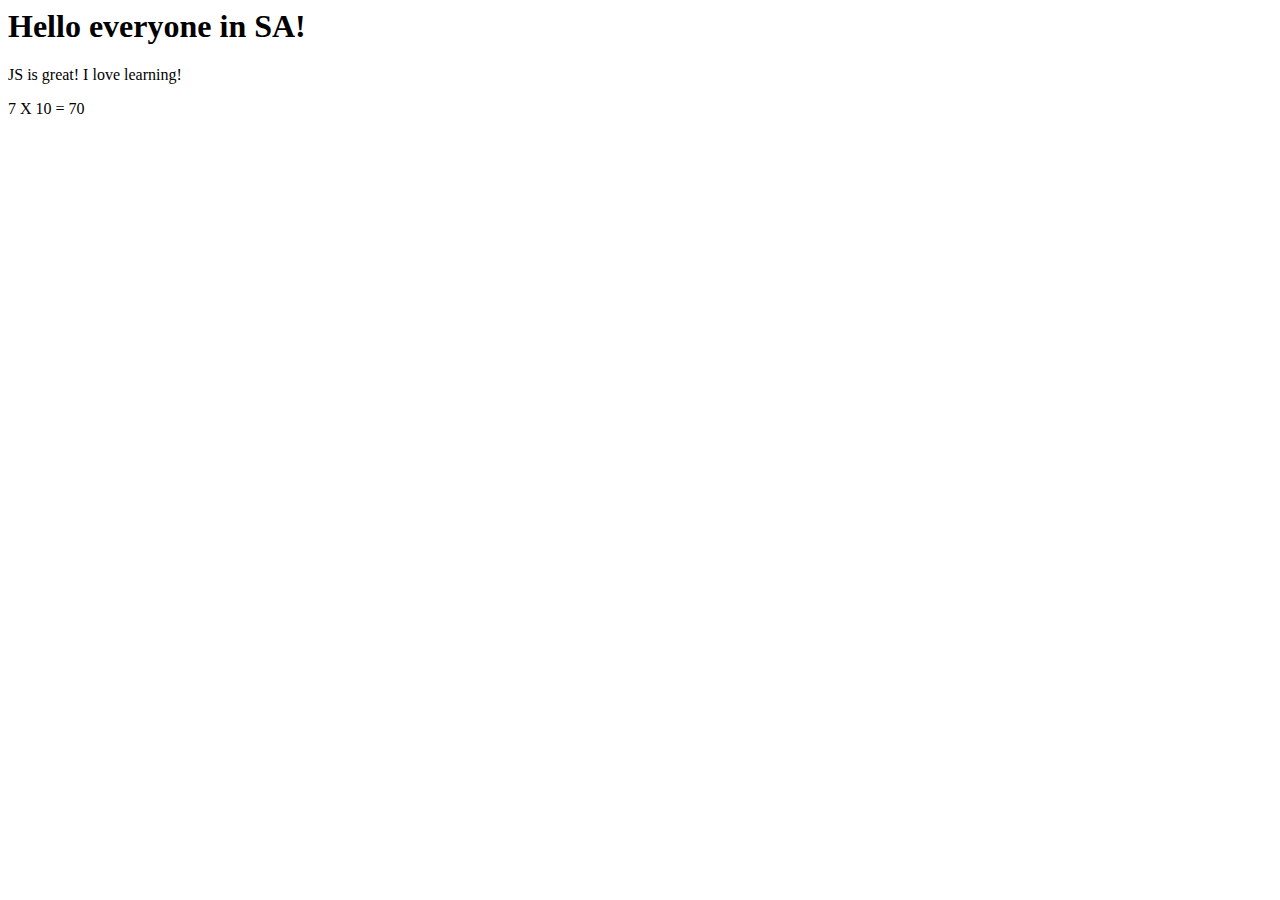
<file: index.html>
<html>
    <head>
        <link rel="stylesheet" type="text/css" href="style.css">
    </head>
    <body>
        <h1 id="heading1"></h1>
        <p id="paragraph1"></p>
        <p id="paragraph2"></p>

        <script>
            var text1;
            var text2;
            var text3;

            var numA = 7;
            var numB = 10;

            text1 = "Hello everyone in SA!";
            text2 = "JS is great! ";
            text3 = "I love learning!"

            document.getElementById("heading1").innerHTML =(text1);
            document.getElementById("paragraph1").innerHTML=(text2 + text3);
            document.getElementById("paragraph2").innerHTML = (numA + " X " + numB + " = " + numA * numB)
        </script>
    </body>
</html>
</file>
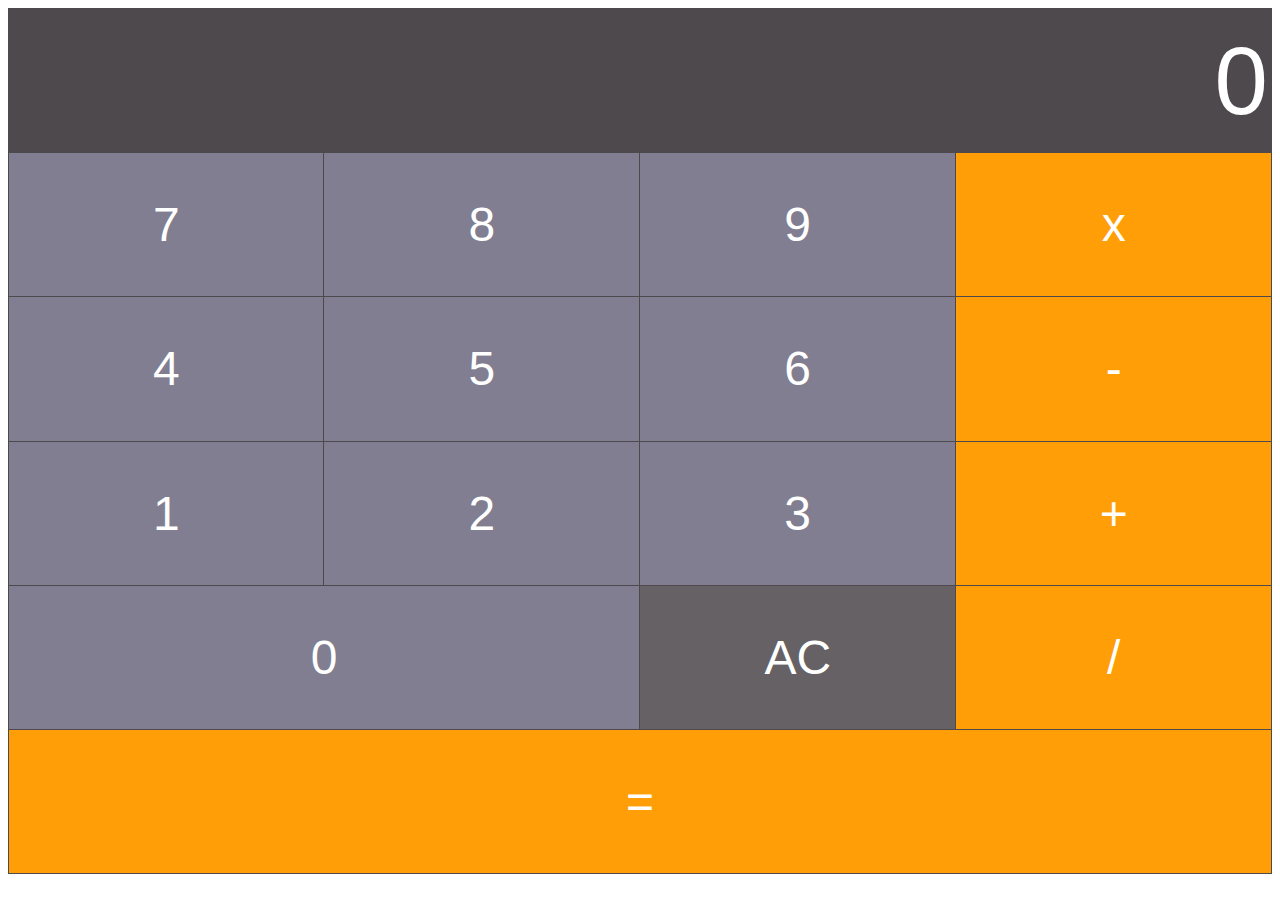
<file: calculator.html>
<html>
    <head>
        <link rel="stylesheet" href="style.css">
    </head>
    <body>
        <table border="1">
            <tr>
                <td colspan="4">
                    <input type="text" id="inputBox" value="0"/>
                </td>
            </tr>
            <tr>
                <td class="digitButton" onclick="digitBtnPressed(7)">7</td>
               <td class="digitButton" onclick="digitBtnPressed(8)">8</td>
                <td class="digitButton" onclick="digitBtnPressed(9)">9</td>
                <td class="operatorButton" onclick="operatorBtnPressed('x')">x</td>
            </tr>
            <tr>
                <td class="digitButton" onclick="digitBtnPressed(4)">4</td>
                <td class="digitButton" onclick="digitBtnPressed(5)">5</td>
                <td class="digitButton" onclick="digitBtnPressed(6)">6</td>
                <td class="operatorButton" onclick="operatorBtnPressed('-')">-</td>
            </tr>
            <tr>
                <td class="digitButton" onclick="digitBtnPressed(1)">1</td>
                <td class="digitButton" onclick="digitBtnPressed(2)">2</td>
                <td class="digitButton" onclick="digitBtnPressed(3)">3</td>
                <td class="operatorButton" onclick="operatorBtnPressed('+')">+</td>
            </tr>
            <tr>
                <td class="digitButton" colspan="2" onclick="digitBtnPressed(0)">0</td>
                <td class="ACButton" onclick="buttonACPressed()">AC</td>
                <td class="operatorButton" onclick="operatorBtnPressed('/')">/</td>
            </tr>
            <tr>
                <td class="operatorButton" colspan="4" onclick="equalsBtnPressed()">=</td>
            </tr>
        </table>
        
        <script>
           var newLine = true; //Boolean variable. Determines if the next thing the user types should be on a new line 
           var value1;
           var currentOperator;

           //Event handler for when any digit button is pressed
            function digitBtnPressed(button){

                if(newLine == true) {//Short-hand syntax would be "if(newLine)"
                    document.getElementById("inputBox").value = button;
                    newLine = false;
            }      else {
                var currentValue = document.getElementById("inputBox").value;
                document.getElementById("inputBox").value = currentValue + button;
                }
            }
            //Event handler for when the AC button is pressed 
            function buttonACPressed(){
                document.getElementById("inputBox").value = 0;
                newLine = true;
            }

            //Event handler for operator buttons
            function operatorBtnPressed(operator){
                currentOperator = operator;
                value1 = parseInt(document.getElementById("inputBox").value);
                newLine = true;
            }

            //Event handler for when equals to button 
            function equalsBtnPressed(){
                var value2 = parseInt(document.getElementById("inputBox").value);
                var finalTotal; 

                switch(currentOperator){
                    case "+":
                        finalTotal = value1 + value2;
                        break;
                    case "x": 
                        finalTotal = value1 * value2;
                        break;
                    case "-": 
                        finalTotal = value1 - value2;
                        break;
                    case "/": 
                        finalTotal = value1 / value2;
                        break;
                }
                document.getElementById("inputBox").value = finalTotal; 

                value1 = 0;
                newLine = true;
            }
        </script>
    </body>
</html>
</file>
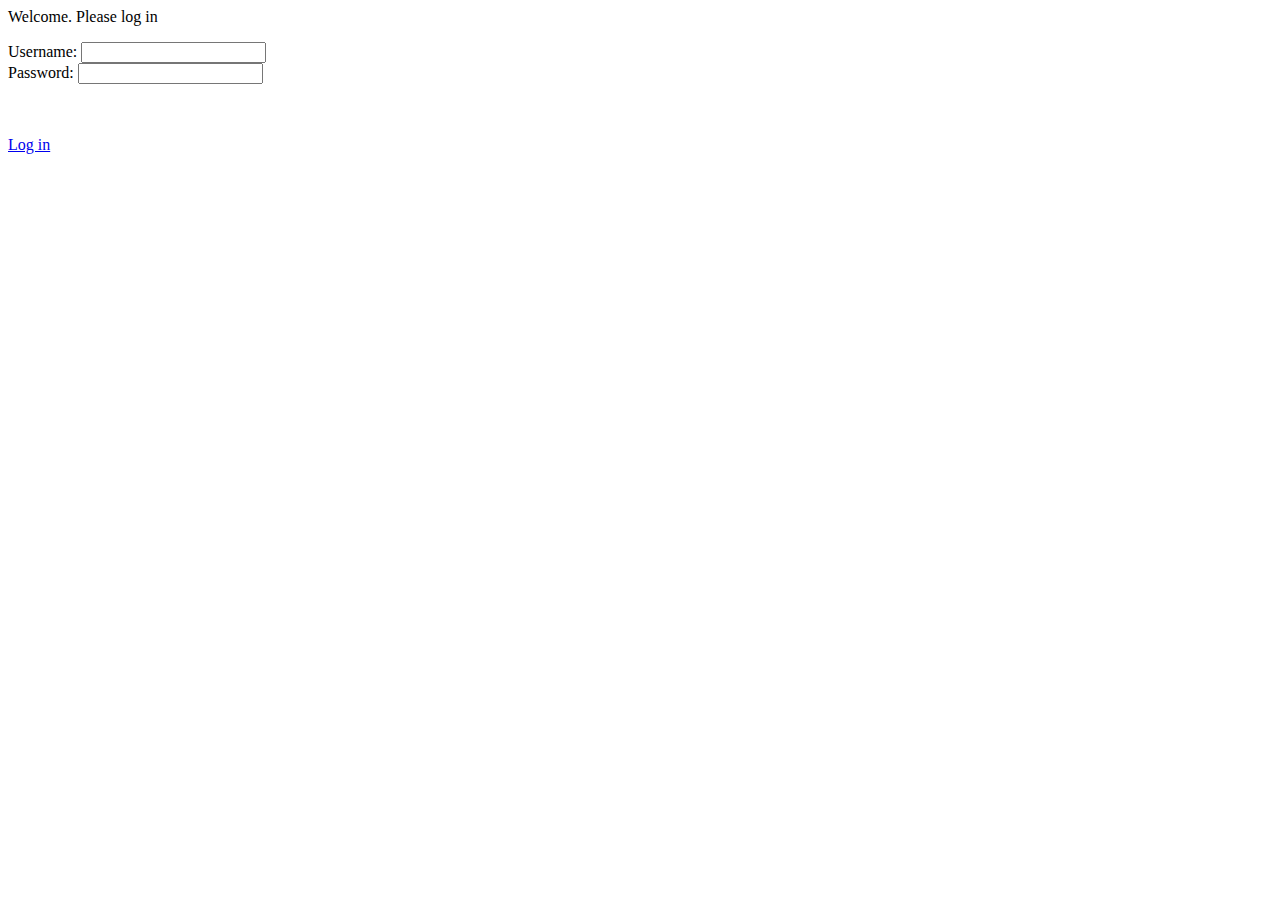
<file: loginForm.html>
<html>
    <head>
        <link rel="stylesheet" type="text/css" href="style.css">
    </head>
    <body>
        <p>Welcome. Please log in </p> 

        <form> 
            <label for="usernameInput"> Username:</label> <input type="text" id="usernameInput">
            <br/>
            <label for="passwordInput">Password:</label> <input type="text" id="passwordInput">
            <p id="message"></p>
            <br/> <br/>
            <a href="#" onclick="verifyUser()">Log in</a>
        </form>

        <script>

            function verifyUser(){
                var username = document.getElementById("usernameInput").value;
                var password = document.getElementById("passwordInput").value;

                checkUserCreds(username, password);

            }

            function checkUserCreds(username, password){
                var systemUsername = "Bond";
                var systemPassword = "007";

                if(username == systemUsername && password == systemPassword){
                    document.getElementById("message").innerHTML = "Correct. Loggin you in...";
                } else{
                    document.getElementById("message").innerHTML = "Username or password are incorrect.";
                }
            }
        </script>
    </body>
</html>
</file>
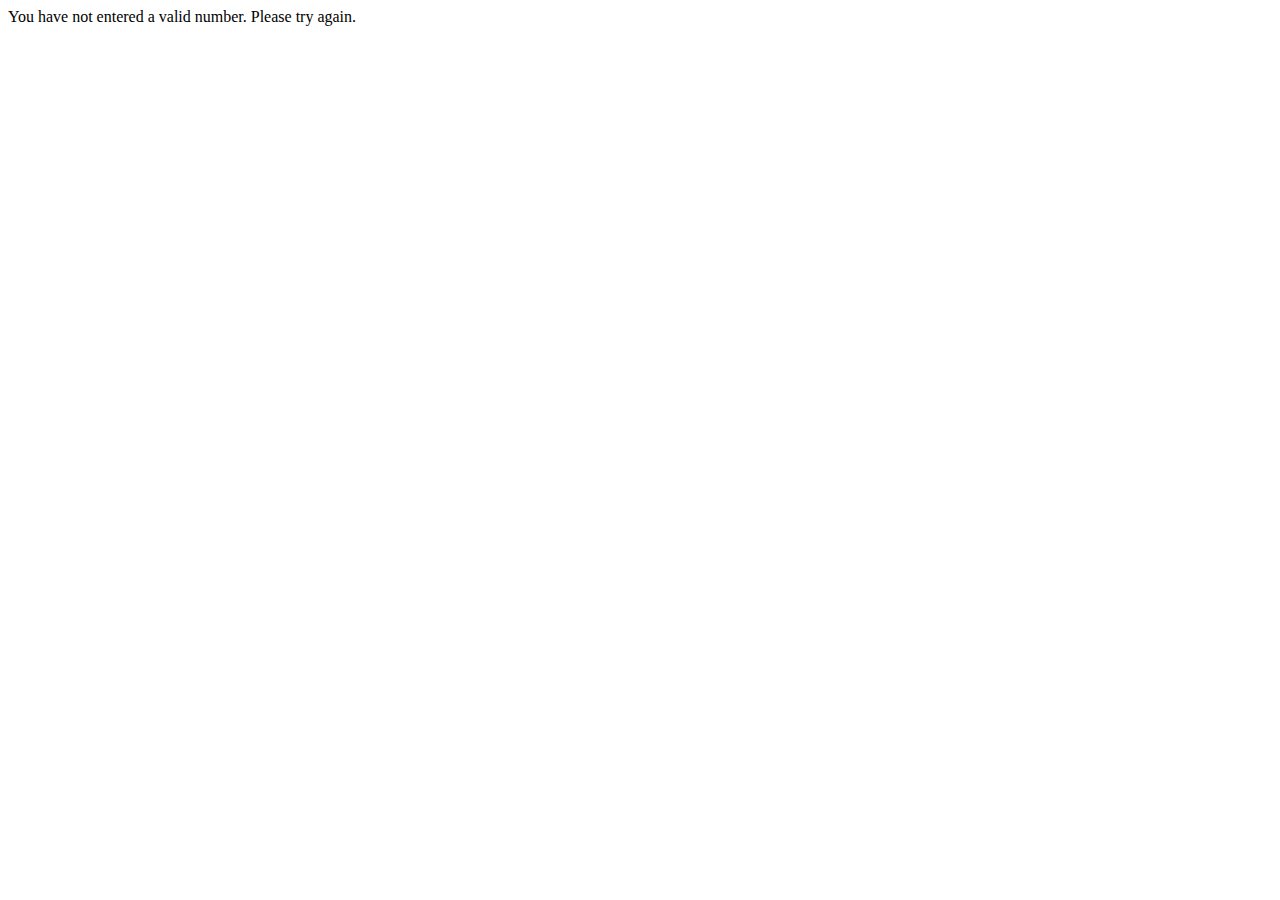
<file: stringsAndNumber.html>
<html>
    <head>
        <link rel="stylesheet" type="text/css" href="style.css">
    </head>
    <body>
        <p id="outputText"></p>

        <script>
            var text1 = "ten";
            var text2 = "5";

            var num1 = stringToNumber(text1);
            var num2 = stringToNumber(text2);

            if(isNaN(num1) || isNaN(num2)){
                document.getElementById("outputText").innerHTML = "You have not entered a valid number. Please try again.";
            } else{
                document.getElementById("outputText").innerHTML = num1 * num2;
            }

            function stringToNumber(text){
                return parseInt(text);
            }
        </script>
    </body>
</html>
</file>
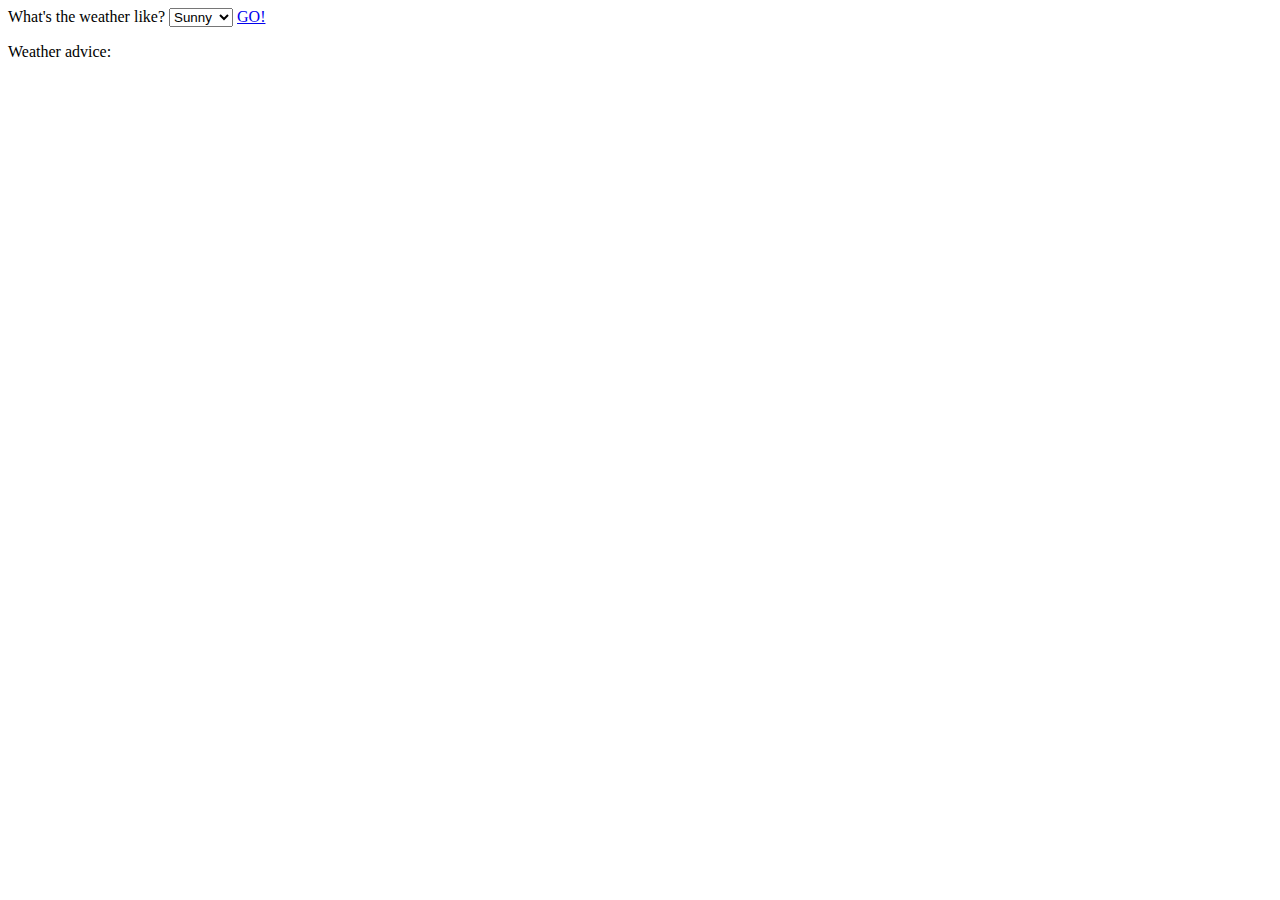
<file: switch.html>
<html>
    <head>
        <link rel="stylesheet" type="text/css" href="style.css">
    </head>
    <body>
        <label for="weather">What's the weather like?</label>
        <select id="weather">
            <option value="Sunny">Sunny</option>
            <option value="Windy">Windy</option>
            <option value="Rainy">Rainy</option>
            <option value="Snowy">Snowy</option>
            <option value="Cloudy">Cloudy</option>
        </select>
        <a href="#" onclick="btnPressed()">GO!</a>
        <p id="outputText">Weather advice:</p>

        <script>
            function btnPressed(){
                var weatherSelected = document.getElementById("weather").value;
                var advice;

                switch(weatherSelected){
                    case "Sunny": 
                        advice = "Its a good day to be outside!";
                        break;
                    case "Windy":
                        advice = "Wear a wind breaker.";
                        break;
                    case "Rainy": 
                        advice = "Wear a raincoat.";
                        break;
                    case "Snowy":
                        advice = "Dress very warmly.";
                        break;
                    case "Cloudy": 
                        advice = "Carry an umbrella just in case.";
                        break;

                }
                document.getElementById("outputText").innerHTML = "Weather advice: " + advice;
            }
        </script>
    </body>
</html>
</file>
<file: style.css>
table{
    color: #fff;
    text-align: center;
    border-collapse:collapse;
    font: normal 3em Arial, Helvetica, sans-serif;
}

tr{
    height: 16.02vh;
    background-color: #4e494d;
}

td{
    width: 25vw;
    border: 1px solid #4e494d;
}

#inputBox{
    background: #4e494d;
    text-align: right;
    width: 100%;
    font-size: 2em;
    color: #fff;
    border: 0px;
}

.digitButton{
    background: #807e90;
}

.operatorButton{
    background-color: #ff9e06;
}

.ACButton{
    background-color: #656165;
}
</file>
